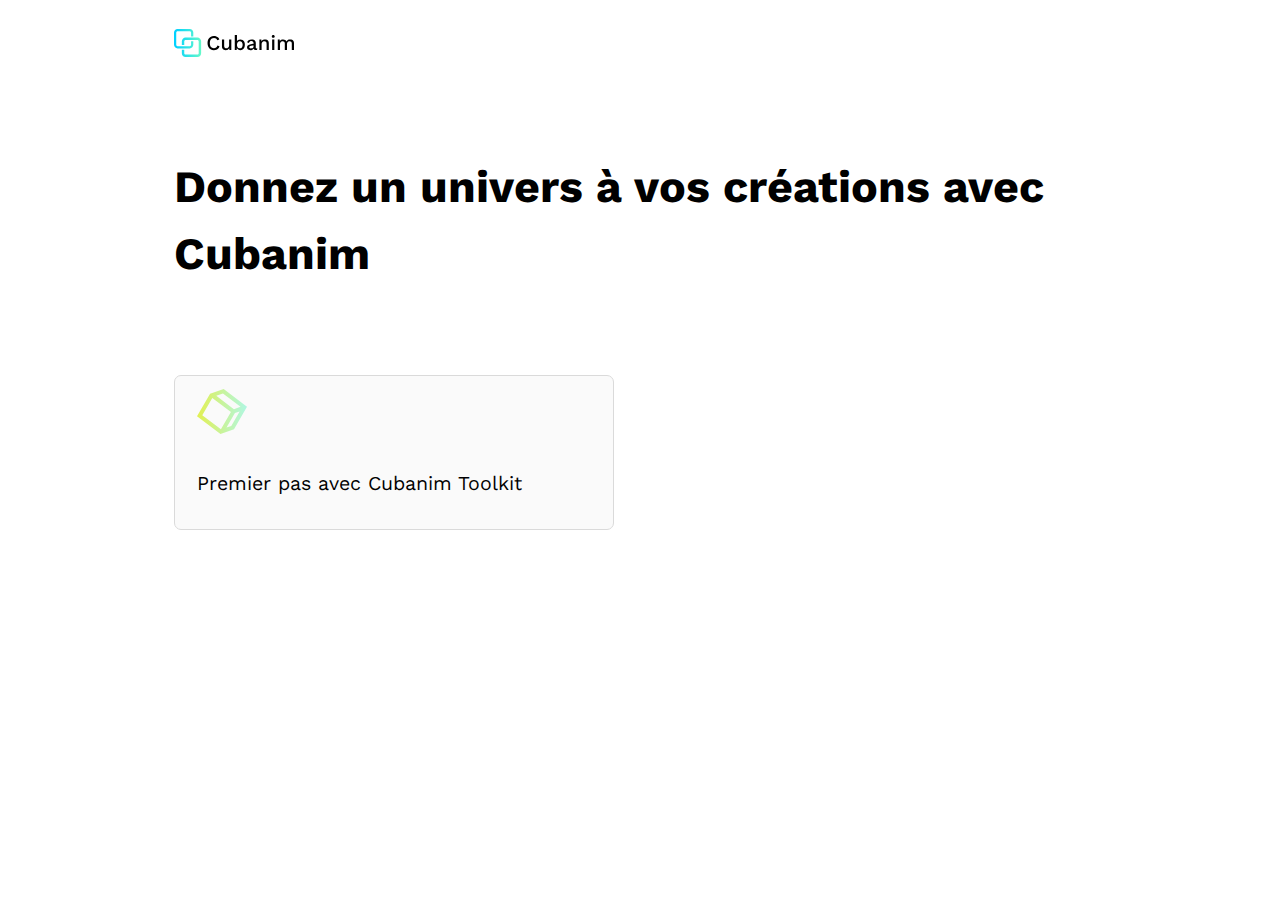
<file: index.html>
<!DOCTYPE html>
<html>

<head>
  <meta charset="UTF-8">
  <meta http-equiv="X-UA-Compatible" content="IE=edge">
  <meta name="viewport" content="width=device-width, initial-scale=1.0">
  <link rel="preconnect" href="https://fonts.googleapis.com">
  <link rel="preconnect" href="https://fonts.gstatic.com" crossorigin>
  <link href="https://fonts.googleapis.com/css2?family=Work+Sans&display=swap" rel="stylesheet">
  <link rel="stylesheet" href="css/simple-grid.css">
  <link rel="icon" href="img/assets/favicon.ico" />
  <meta name="description"
    content="Cubanim est un outil pour rendre accessible la création d'animations pour tous à l'aide de cube" />
  <meta property="og:title" content="Cubanim" />
  <meta property="og:description"
    content="Est un outil pour rendre accessible la création d'animations pour tous à l'aide de cube" />
  <meta property="og:image" content="../img/assets/img-banner.jpg" />
  <meta name="twitter:title" content="Cubanim">
  <meta name="twitter:description"
    content="Est un outil pour rendre accessible la création d'animations pour tous à l'aide de cube">
  <meta name="apple-mobile-web-app-capable" content="yes">
  <meta name="apple-mobile-web-app-status-bar-style" content="white">
  <link rel="apple-touch-icon" href="img/assets/icon.png">
  <title>Cubanim</title>
</head>

<body>
  <div class="bg_violet-blue"></div>
  <div class="container">
    <div class="row">

      <!-- Navbar -->
      <div class="navbar">
        <a href="index.html" class="col-2 logo"><img src="img/assets/logo_logowordmark.svg" alt="logo cubanim"
            srcset=""></a>
        <div class="col-10">
          <!-- <div class="left">
                <a href="setup.html">Installer Cubanim</a>
                <a href="setup.html">Documentation</a>
              </div> -->
        </div>
      </div>


      <div class="col-12">
        <h1>Donnez un univers à vos créations avec Cubanim</h1>
      </div>
      <div class="col-6">
        <a href="doc.html">
          <div class="card">
            <img src="img/assets/cube3d.svg" alt="" width="50px" srcset="">
            <h4>Premier pas avec Cubanim Toolkit</h4>
          </div>
        </a>
      </div>
      <!-- 
      <div class="col-6">
        <a href="doc.html">
          <div class="card">
            <img src="img/assets/union.svg" alt="" width="50px" srcset="">
            <h4>Je suis un créateur</h4>
          </div>
        </a>
      </div> -->


    </div>
</body>

</html>
</file>
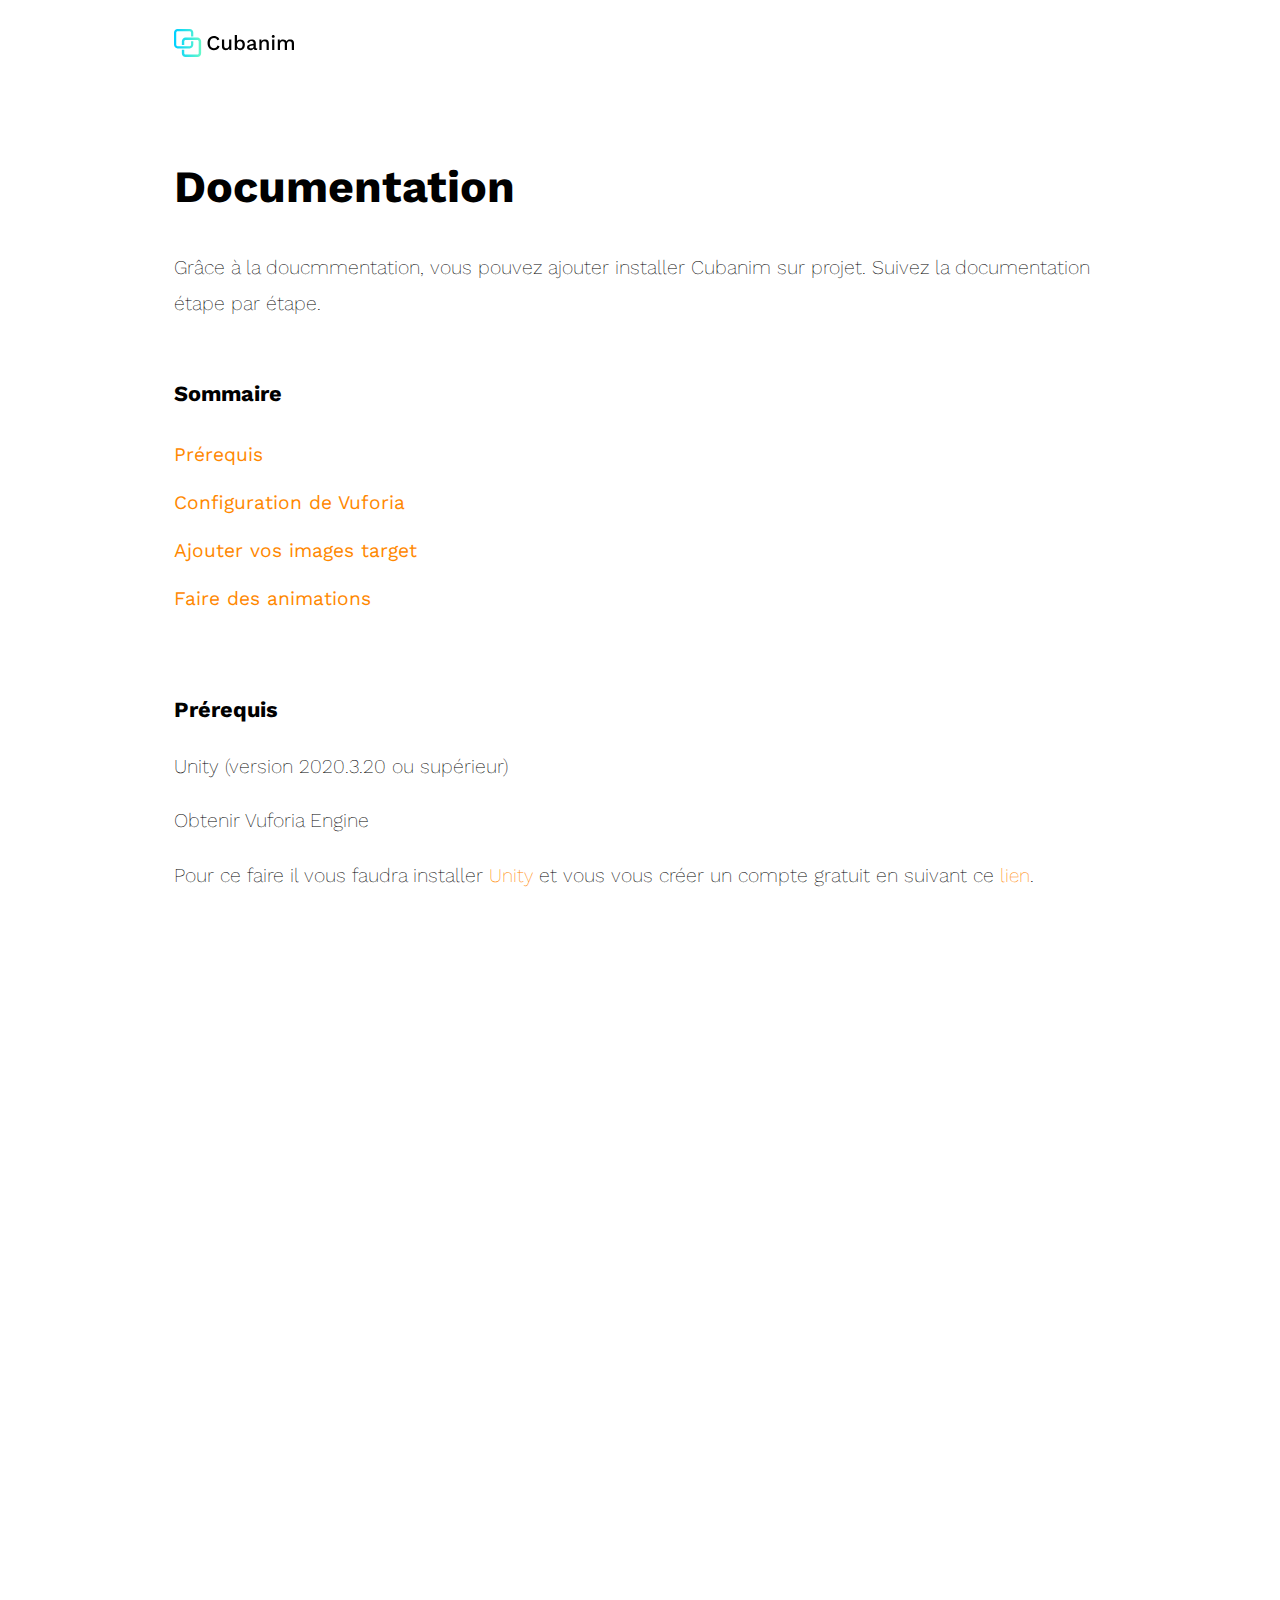
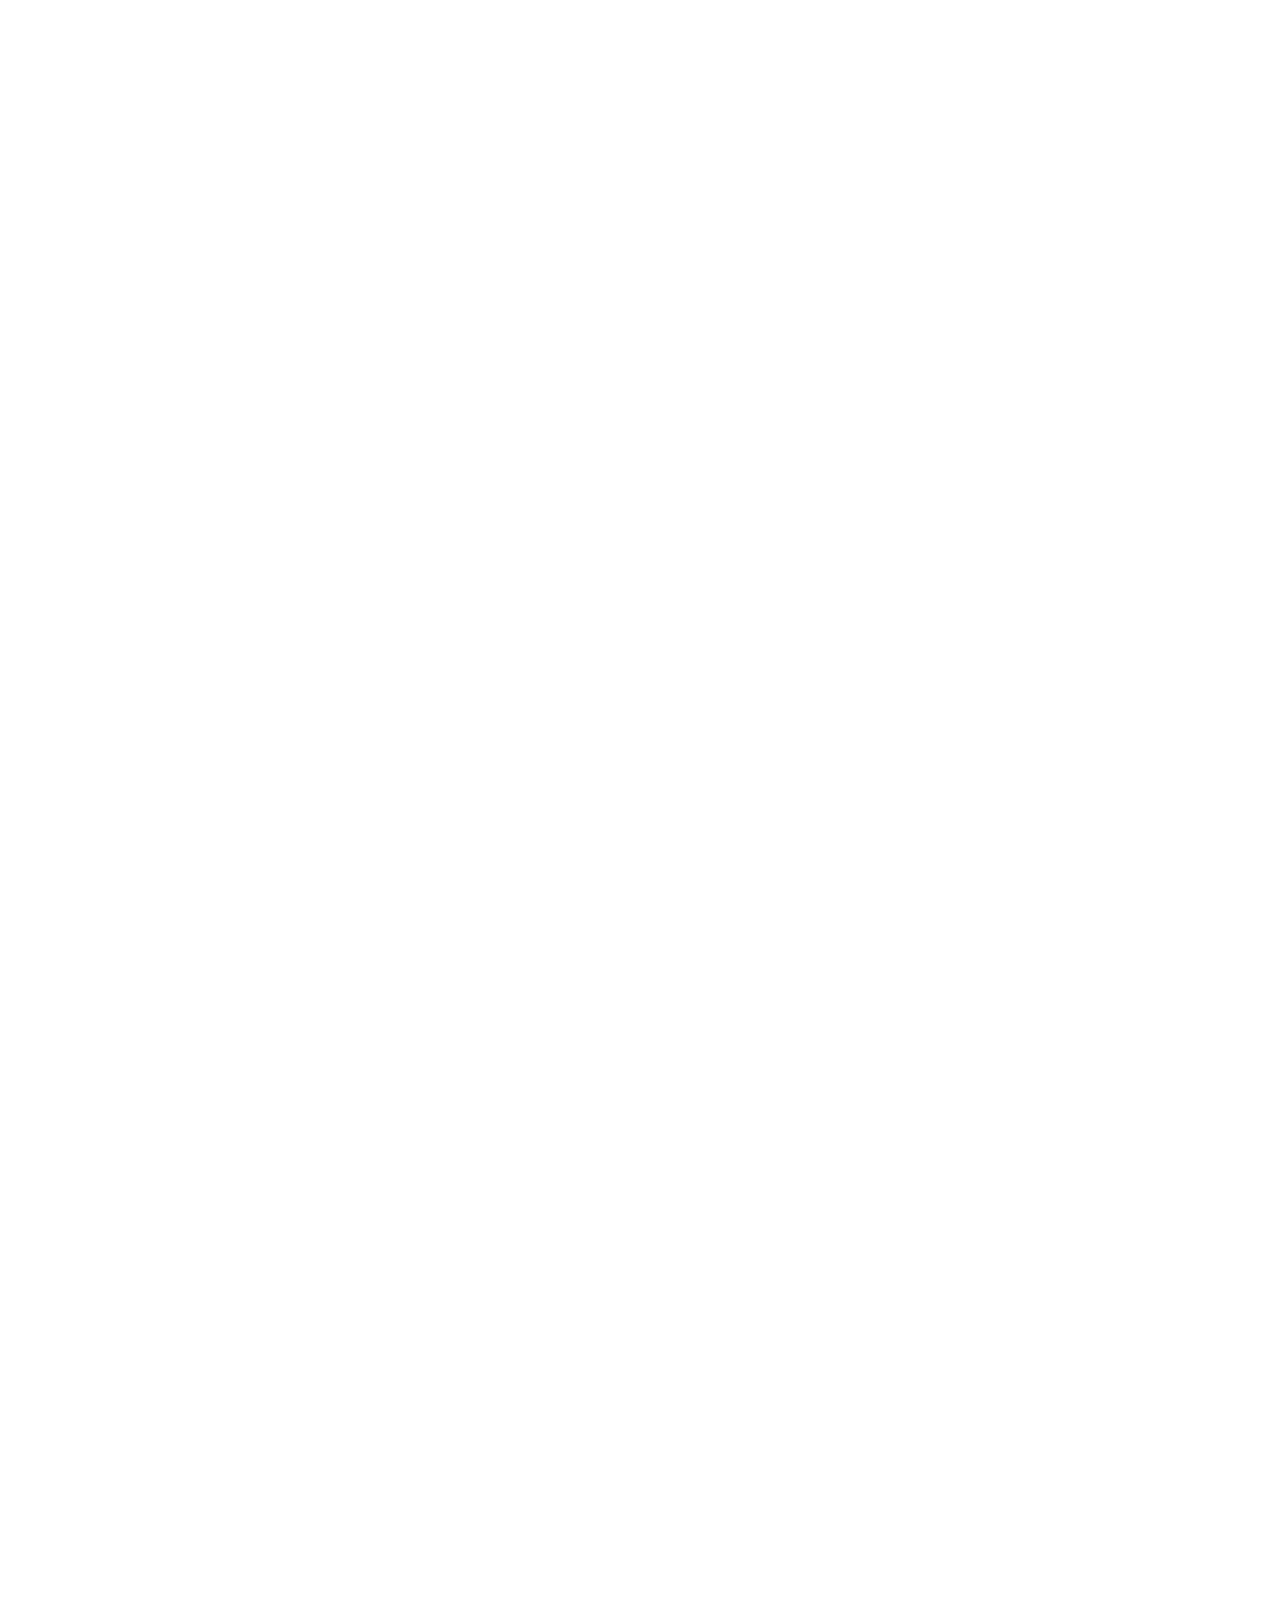
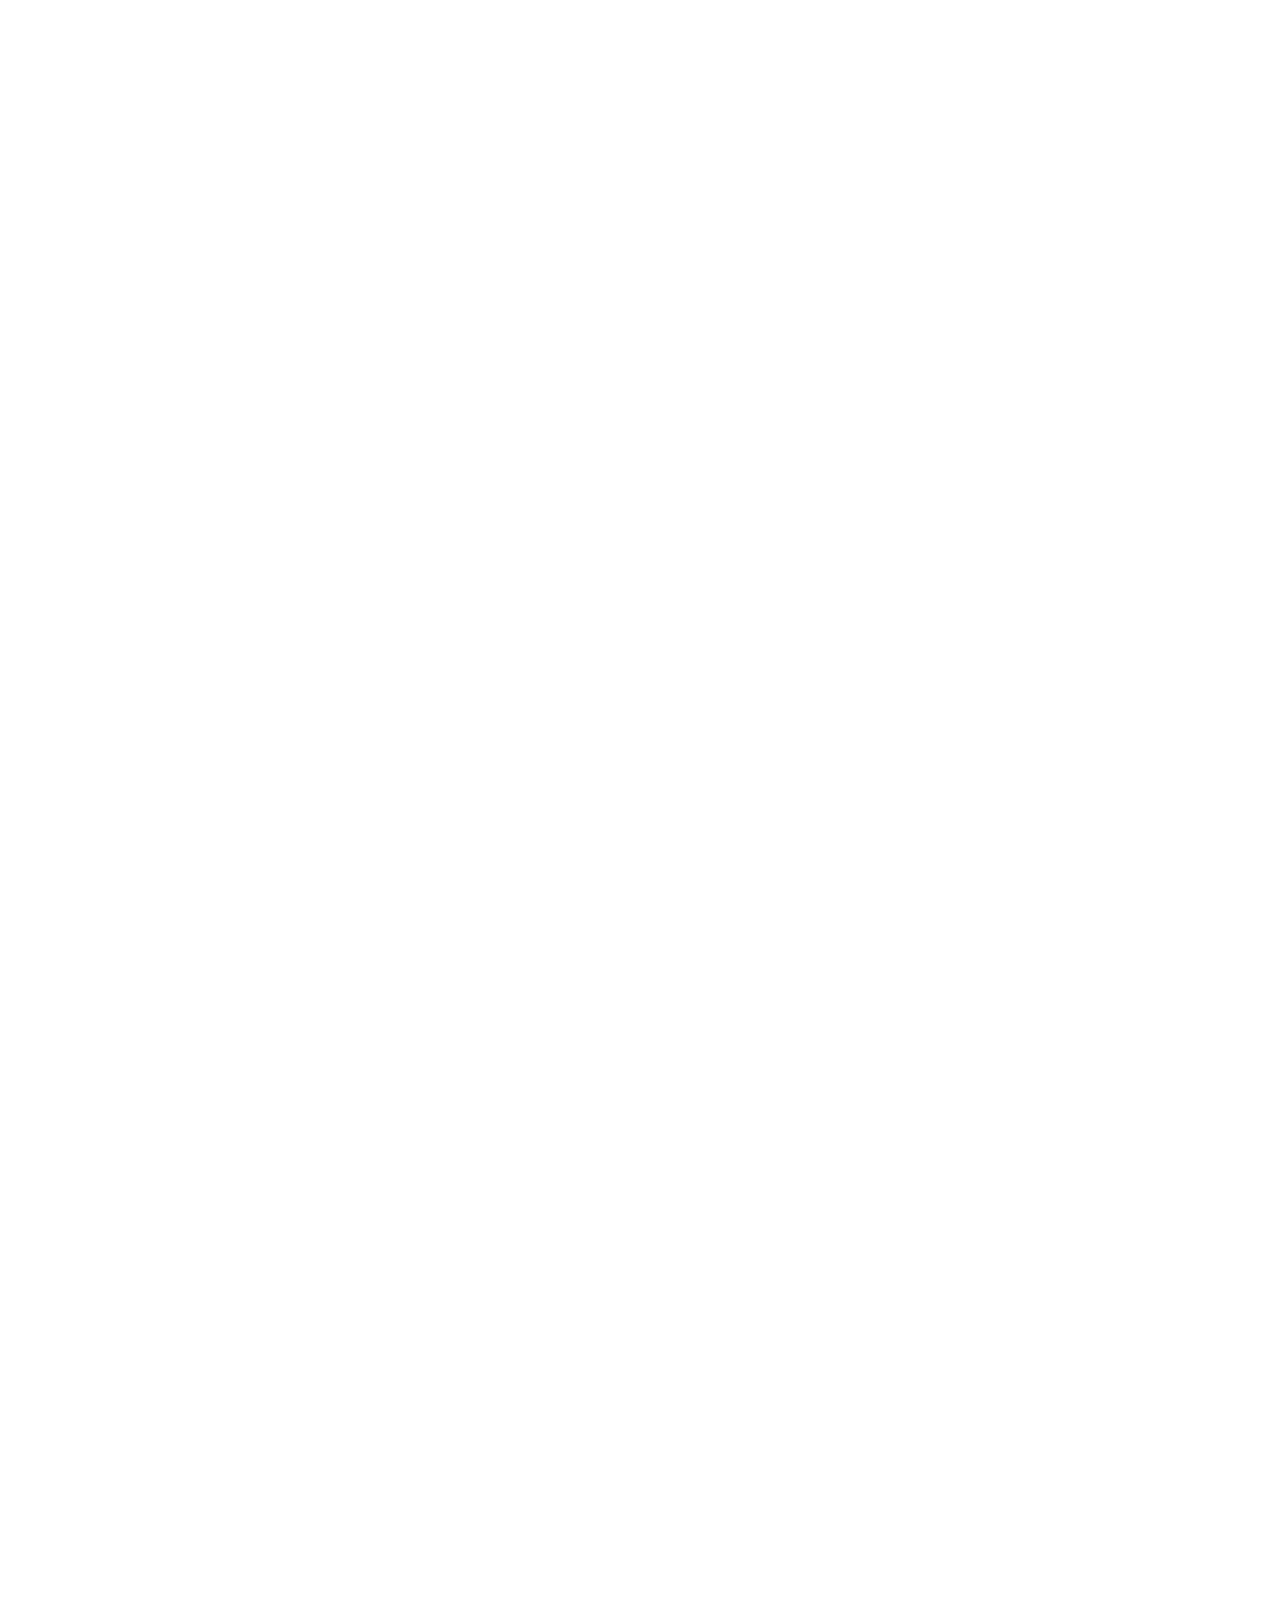
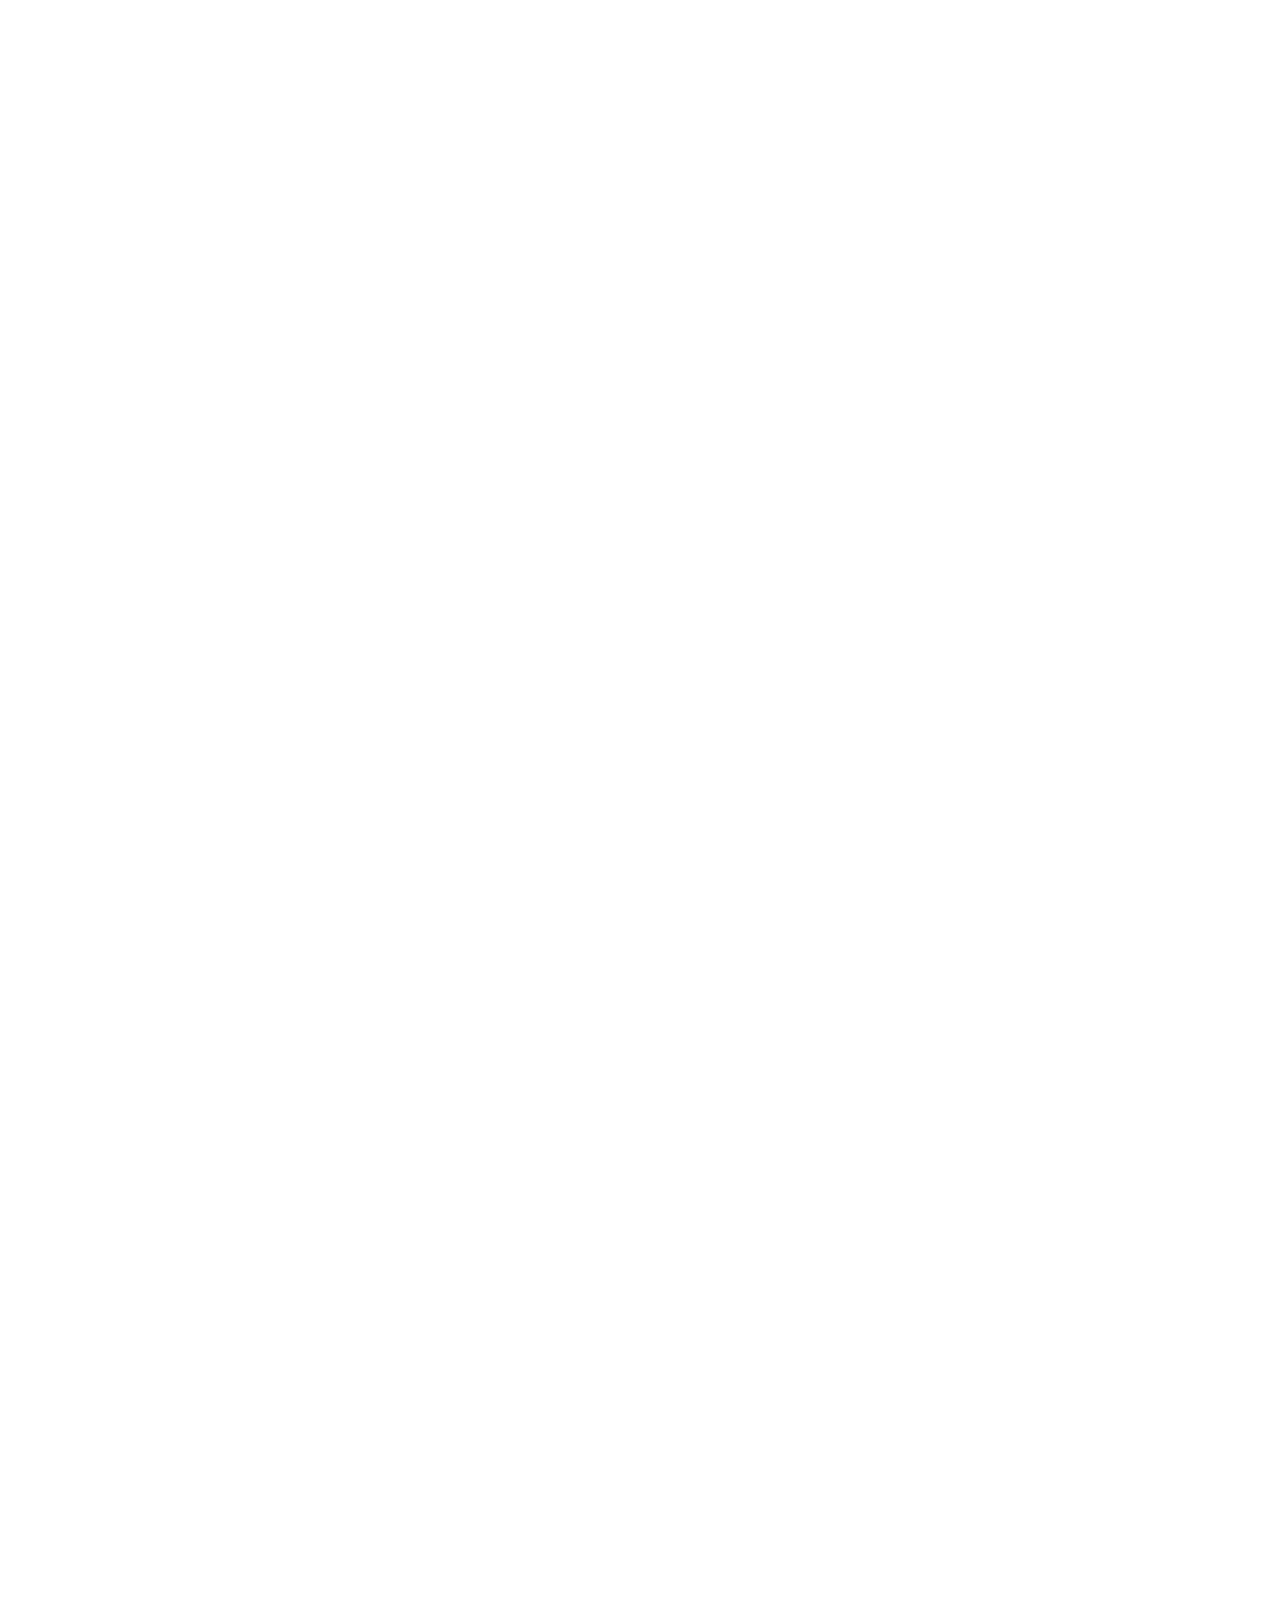
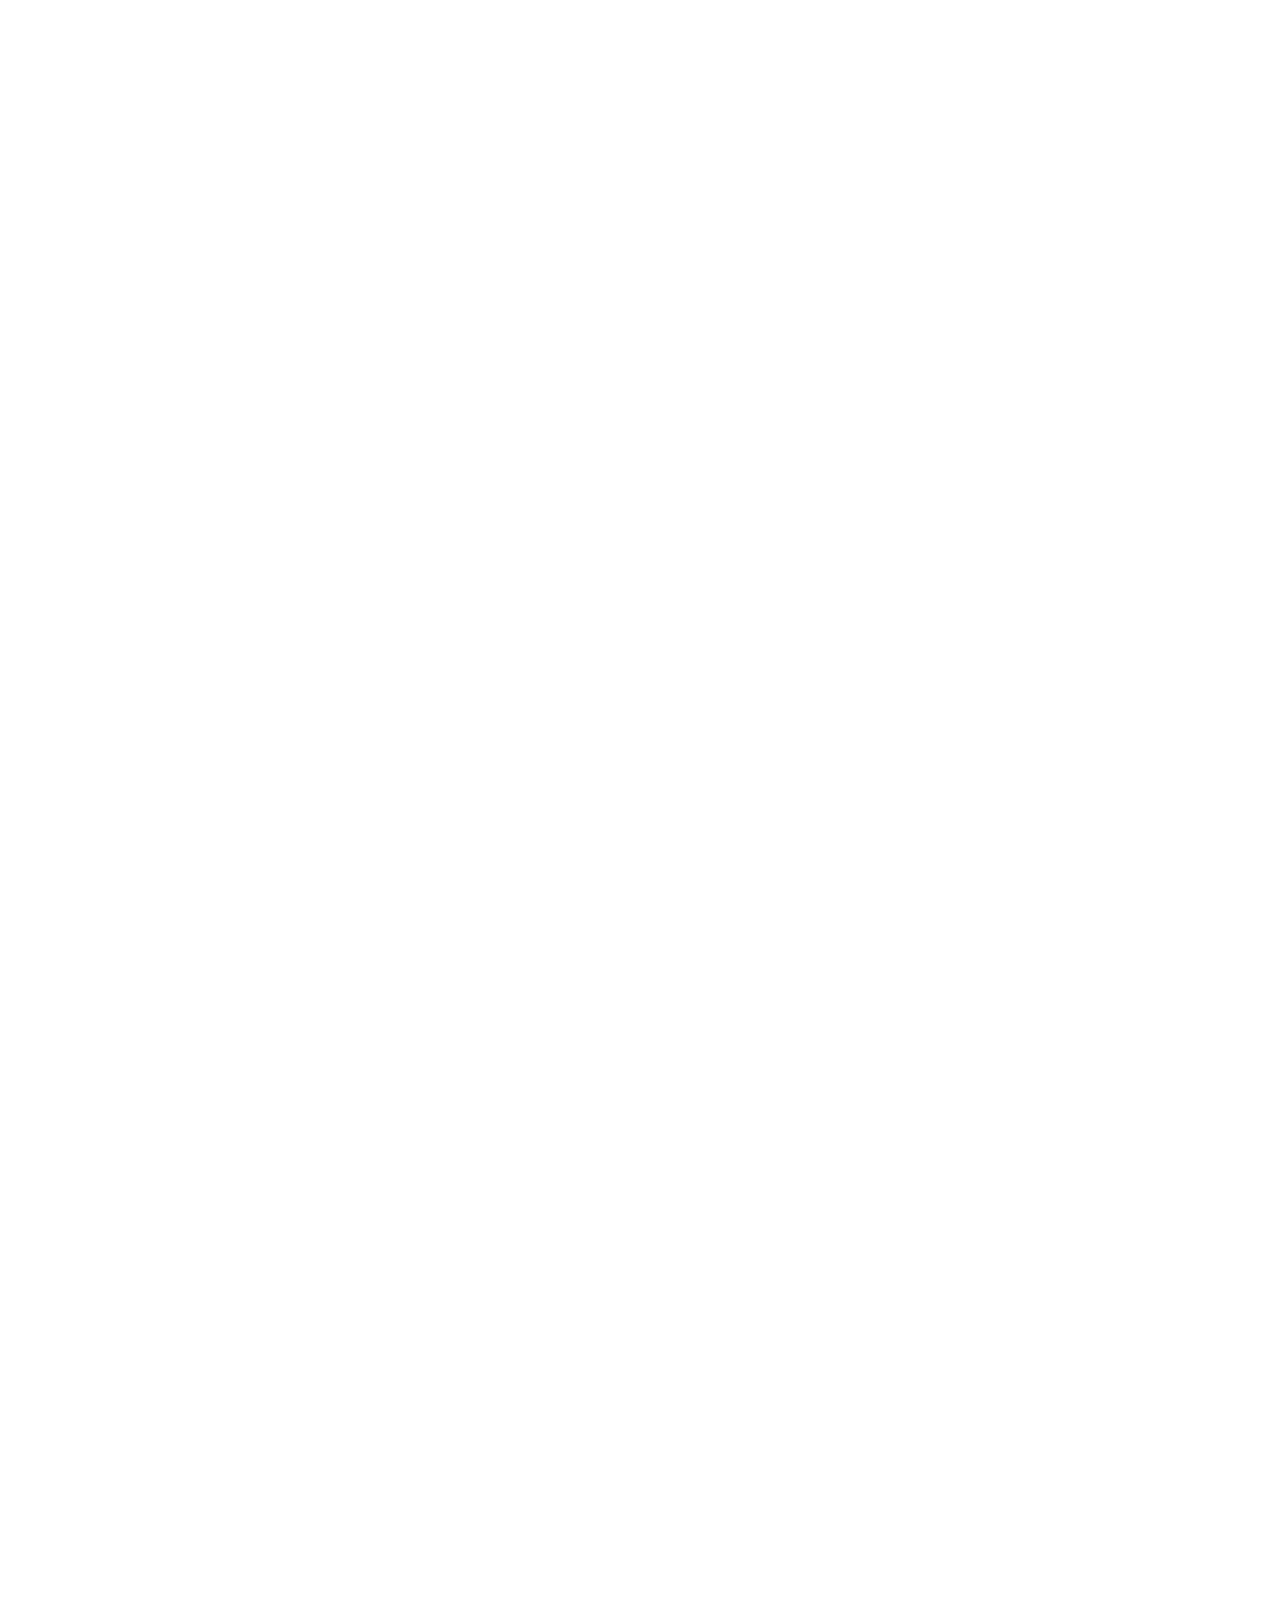
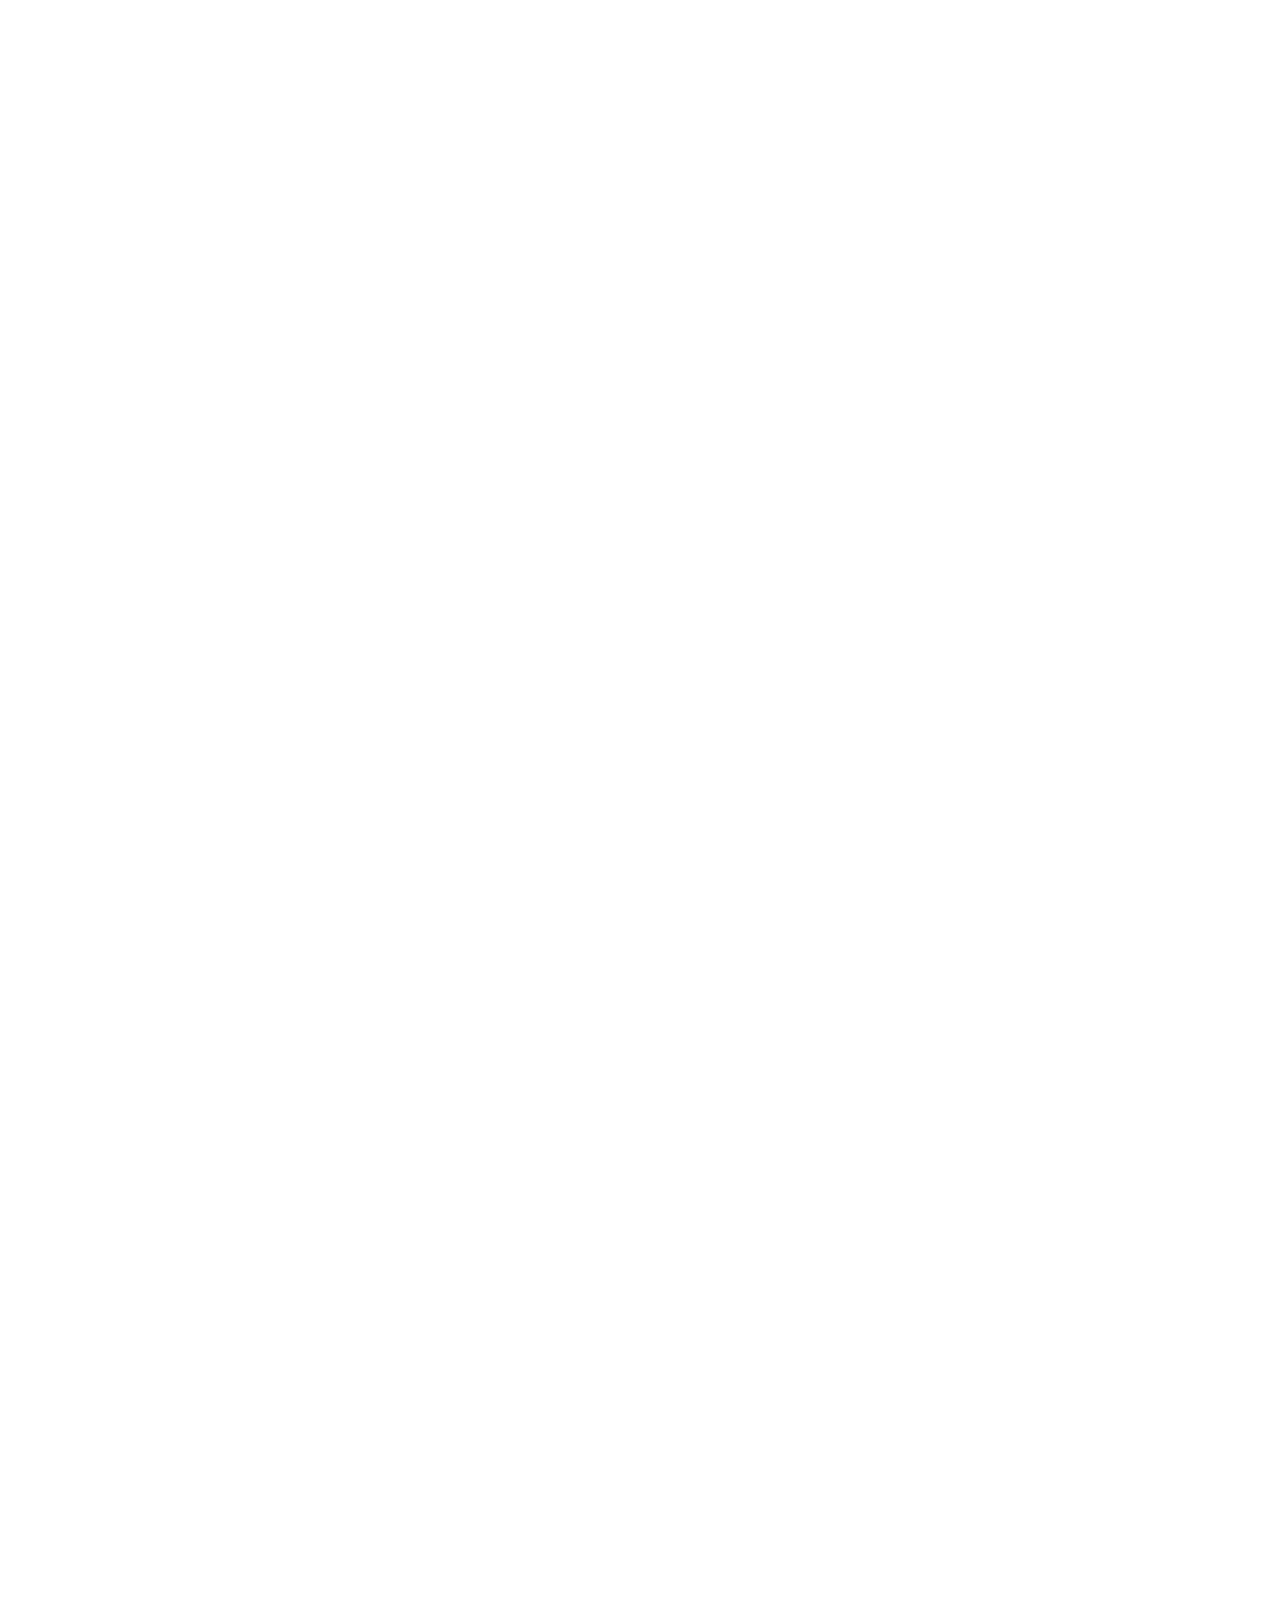
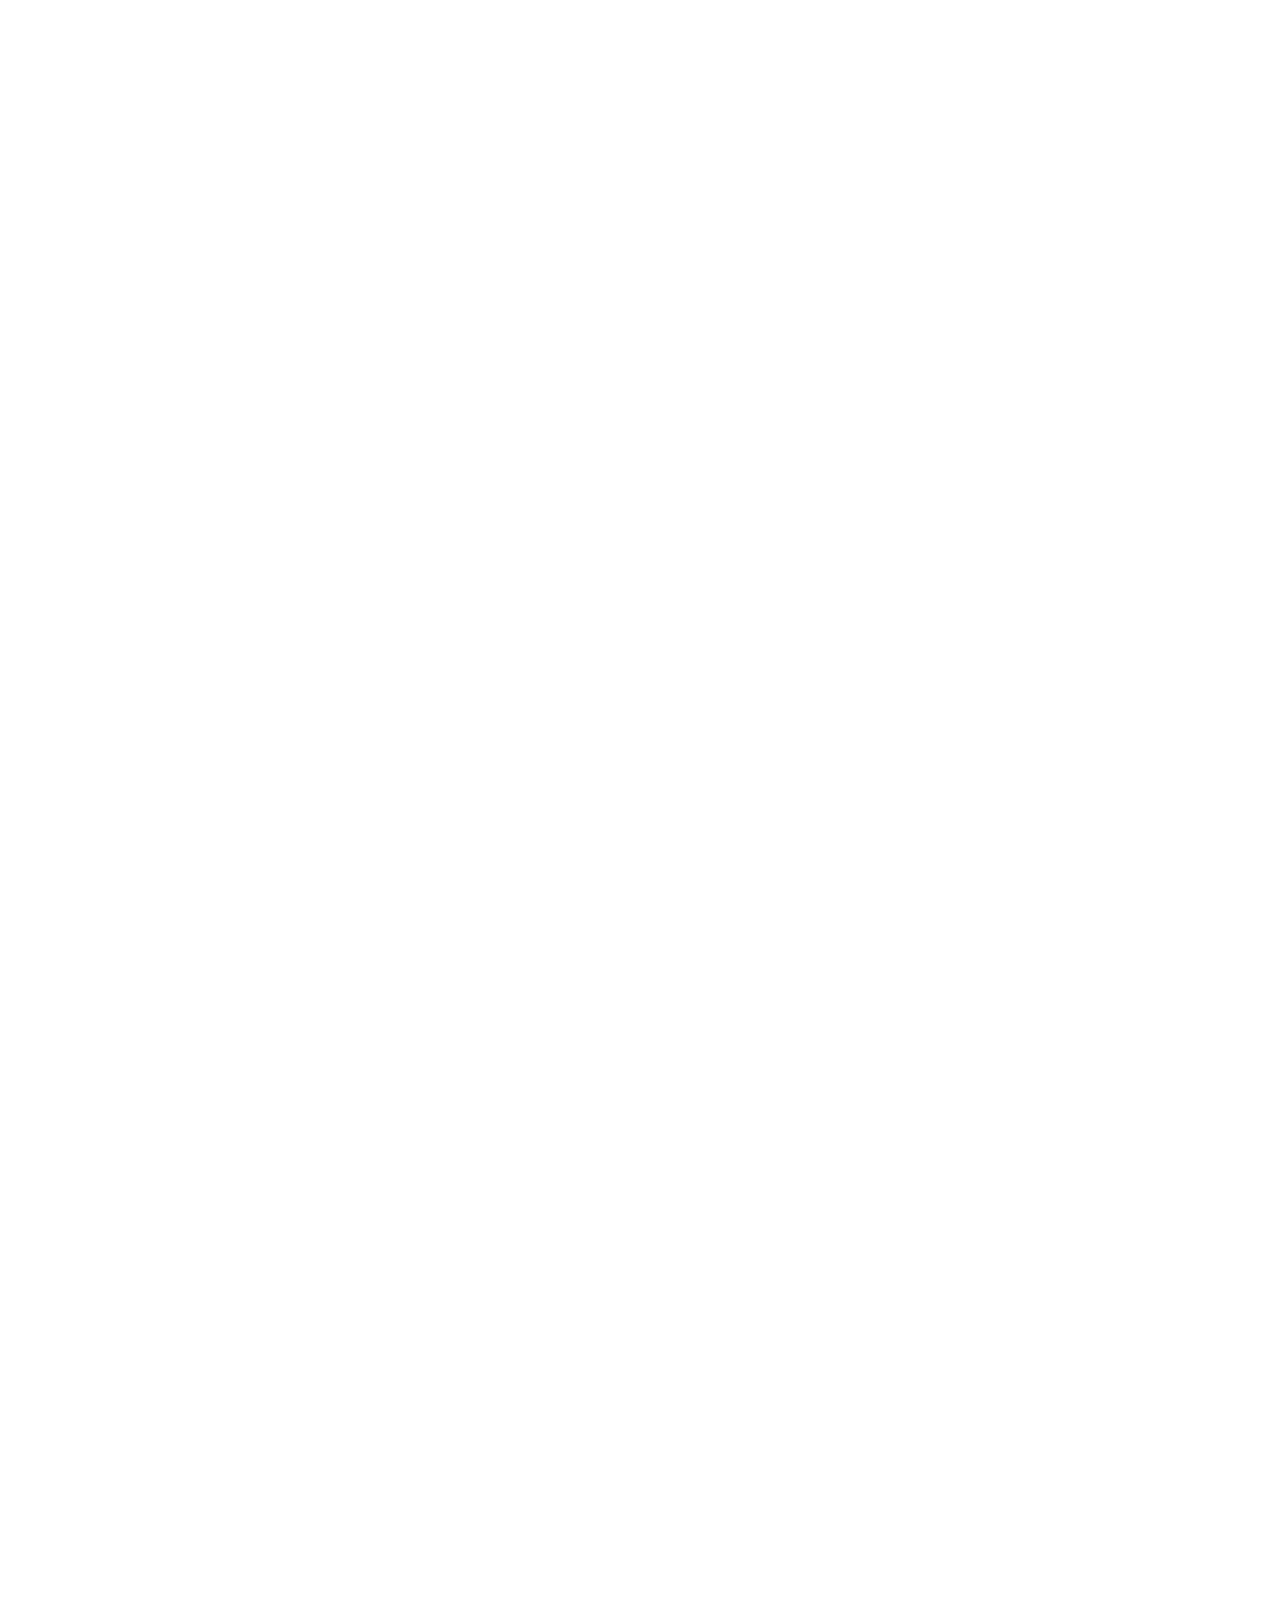
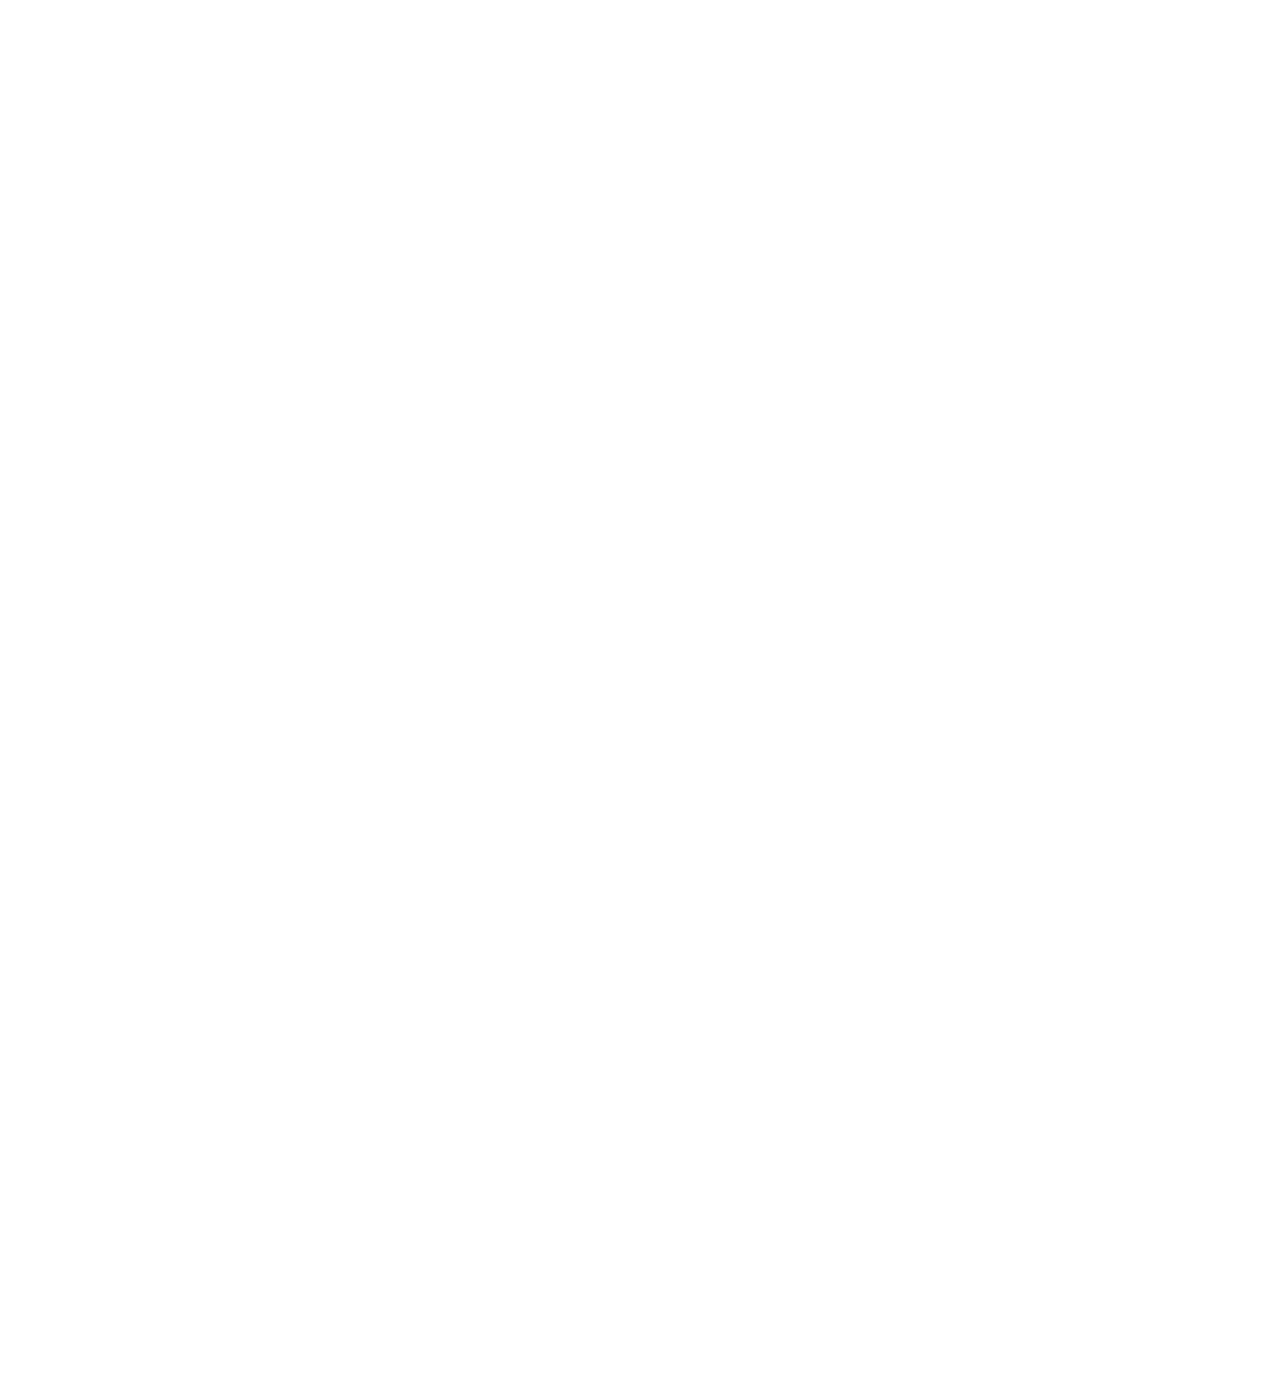
<file: doc.html>
<!DOCTYPE html>

<head>
  <meta charset="UTF-8">
  <meta http-equiv="X-UA-Compatible" content="IE=edge">
  <meta name="viewport" content="width=device-width, initial-scale=1.0">
  <link rel="preconnect" href="https://fonts.googleapis.com">
  <link rel="preconnect" href="https://fonts.gstatic.com" crossorigin>
  <link href="https://fonts.googleapis.com/css2?family=Work+Sans&display=swap" rel="stylesheet">
  <link rel="stylesheet" href="css/simple-grid.css">
  <link rel="icon" href="img/assets/favicon.ico" />
  <meta name="description"
    content="Cubanim est un outil pour rendre accessible la création d'animations pour tous à l'aide de cube" />
  <meta property="og:title" content="Cubanim" />
  <meta property="og:description"
    content="Est un outil pour rendre accessible la création d'animations pour tous à l'aide de cube" />
  <meta property="og:image" content="/img/assets/img-banner.jpg" />
  <meta name="twitter:title" content="Cubanim">
  <meta name="twitter:description"
    content="Est un outil pour rendre accessible la création d'animations pour tous à l'aide de cube">
  <meta name="apple-mobile-web-app-capable" content="yes">
  <meta name="apple-mobile-web-app-status-bar-style" content="white">
  <link rel="apple-touch-icon" href="img/assets/icon.png">
  <title>Cubanim</title>
</head>

<body>
  <div class="bg_orange-yellow"></div>
  <div class="container">
    <div class="row">

      <!-- Navbar -->
      <div class="navbar">
        <a href="index.html" class="col-2 logo"><img src="img/assets/logo_logowordmark.svg" alt="logo cubanim"
            srcset=""></a>
        <div class="col-10">
          <!-- <div class="left">
                <a href="setup.html">Installer Cubanim</a>
                <a href="setup.html">Documentation</a>
              </div> -->
        </div>
      </div>


      <div class="col-12">

        <!-- Start introduction documentation -->
        <h1>Documentation</h1>
        <p>Grâce à la doucmmentation, vous pouvez ajouter installer Cubanim sur projet. Suivez la documentation étape
          par étape.</p>

        <div class="sommary">
          <h3>Sommaire</h3>
          <li><a href="#prérequis">Prérequis</a></li>
          <li><a href="#config-vuforia">Configuration de Vuforia</a></li>
          <li><a href="#ajouter-vos-images-target">Ajouter vos images target</a></li>
          <li><a href="#faire-des-animations">Faire des animations</a></li>
        </div>

        <!-- End introduction documentation -->

        <section class="documentation_section">
          <div id="prérequis">
            <h3>Prérequis</h3>
            <li>
              <p>Unity (version 2020.3.20 ou supérieur)</p>
            </li>
            <li>
              <p>Obtenir Vuforia Engine</p>
            </li>
            <p>Pour ce faire il vous faudra installer <a href="https://unity.com/download">Unity</a> et vous vous créer
              un compte gratuit en suivant ce <a href="https://id.unity.com/account/new" target="_blank">lien</a>.</p>
            <p>Vuforia Engine est nécessaire pour utiliser Cubanim, vous devez donc vous <a
                href="https://developer.vuforia.com/"> créer un compte développeur</a></p>
          </div>
        </section>

        <section class="documentation_section">
          <div id="config-vuforia">
            <h3>Configuration de Vuforia</h3>
            <p>Une fois votre compte créé, il vous faut obtenir une licence, cliquez sur <code>Get basic</code>,</p>
            <img src="img/doc/creator/JPEG/docCreator2.jpg" alt="" class="col-12">
            <p>Donnez lui un nom et une fois ceci fait, vous pouvez commencer à inclure des images target.</p>
            <img src="img/doc/creator/JPEG/docCreator3.jpg" alt="" class="col-12"></img>
            <p>Le fonctionnement de Vuforia va permettre à la caméra de reconnaître des images targets grâce à des
              points d'intersection présents sur l’image.</p>
            <img src="img/doc/creator/JPEG/docCreator18.jpg" alt="" class="col-12">
            <!--<p>Des effets de particules sont enregistrées dans le fichier Cubanim.</p>-->
            <p>Pour ajouter des images targets, vous devez d’abord créer une base de données pour y mettre toutes vos
              images target. Cliquez sur <code>“Add Database”</code>.</p>
            <img src="img/doc/creator/JPEG/docCreator5.jpg" alt="" class="col-12">
            <p>Puis choisissez <code>Device</code> en nommant votre database (Base de données).</p>
            <img src="img/doc/creator/JPEG/docCreator7.jpg" alt="" class="col-12">
            <p>Une fois ceci fait vous pouvez ajouter des images targets dans votre base de données Vuforia. aller sur
              <code>`Target manager`</code>, et cliquez sur <code>“add target”</code>.
            </p>
            <img src="img/doc/creator/JPEG/docCreator1.jpg" alt="" class="col-12">
            <p>Il faut alors mettre <code>Single Image</code>, avec un <code>width</code> de 30 ce qui est
              suffisant pour la
              largeur
              d’un cube de 10 cm. et Importez votre image.</p>
            <p>Après votre image importée, vous pouvez voir un nombre d’étoiles en fonction que Vuforia a de la facilité
              à reconnaître l’image target.</p>
            <img src="img/doc/creator/JPEG/docCreator13.jpg" alt="" class="col-12">
            <p>En cliquant sur votre image, vous pouvez aussi voir les détails du marquage en cliquant sur <code>“Some
                Features”</code>.</p>
            <img src="img/doc/creator/JPEG/docCreator11.jpg" alt="" class="col-6">
            <img src="img/doc/creator/JPEG/docCreator12.jpg" alt="" class="col-6">
          </div>
      </div>
      <p>Une fois toutes les images importées dans votre Vuforia. Téléchargez votre fichier Vuforia en cliquant sur
        <code>Download Database</code> puis sur <code>Unity Editor</code>.
      </p>
      <img src="img/doc/creator/JPEG/docCreator14.jpg" alt="" class="col-12">
      <p>Vuforia vous a donc exporté votre database en fichier, dans le cas ici
        <br><code>“Nom-de-ma-base.unitypackage”</code>.
      </p>
      <p>Téléchargez puis ouvrez le Toolkit de Cubanim disponible <a
          href="https://www.dropbox.com/s/i8gafu3nbvmmrfl/CubanimToolkit.zip?dl=0" target="_blank">ici</a>.</p>
      <img src="img/doc/creator/JPEG/docCreator19.jpg" alt="" class="col-12">
      <p>Puis ouvrez votre fichier <code>Cubanim-ToolkitUnity</code> et importer votre fichier
        <br><code>Nom-de-ma-base.unitypackage</code> dans votre projet Unity.
      </p>
      <img src="img/doc/creator/JPEG/docCreator15.jpg" alt="" class="col-12">
      <p>Téléchargez le package Vuforia disponible dans la page <a href="https://developer.vuforia.com/downloads/sdk"
          target="_blank">Downloads</a>. Et ouvrez-le pour l'importer dans votre projet.</p>
      <p>Après l'installation, si vous allez dans <code>Window > package manager</code>, vous pouvez voir que le
        package à été correctement installé.</p>
      <img src="img/doc/creator/JPEG/docCreator15.jpg" alt="" class="col-12">
      <!--Faire la capture-->
      <br>



      <!--<p>Download data base !!!!!! + change width page de 98% </p>-->

    </div>
    </section>

    <br>

    <section class="documentation_section">
      <div id="ajouter-vos-images-target">
        <h3>Ajouter vos images Target</h3>
        <img src="img/doc/creator/JPEG/docCreator21.jpg" alt="">
        <p>Les images montrés dans ce toolkit Unity sont stocké dans le dossier
          <code>Assets/Editor/ImageTargetTextures/Cubanim</code>.
        </p>
        <p>En cliquant sur un objet, vous pouvez modifier l'image target. Celui-ci est lié à votre base de données
          Vuforia. Sur votre fichier ce sera peut-être pas écrit "Cubanim" mais par exemple "Nom-de-ma-base-Vuforia".
        </p>
        <img src="img/doc/creator/JPEG/docCreator20.jpg" alt="">
        <p>Dans mon cas ici, je cible l'image <code>1_1</code> de ma base de données <code>Cubanim</code> qui est dans
          Vuforia.</p>
        <p>Pour modifier l'image target affiché sur Unity, vous pouvez importer une image. Importer votre images dans la
          partie Assets puis séléctionnez sur la Scene l'image que vous voulez modifier puis tout en bas dans le panneau
          à droite. vous pouvez glisser/déposer votre image.</p>

        <!-- <img src="img/doc/creator/JPEG/docCreator23.jpg" alt=""> Faire image  -->

      </div>
    </section>

    <br>


    <!-- Dire comment associé une animation -->
    <section class="documentation_section">
      <div id="#faire-des-animations">
        <h3>Faire des animations</h3>
        <p>Pour faire des animations sur Cubanim, vous devez utiliser le Particle System. Vous pouvez y accéder depuis
          le menu <code>+ / Effects / Particle System </code></p>
        <img src="img/doc/creator/JPEG/docCreator22.jpg" alt="">
        <p>Pour plus d'informations, voici la <a
            href="https://learn.unity.com/tutorial/introduction-to-particle-systems" target="_blank">documentation
            d'Unity</a></p>
      </div>
    </section>

    <br>

    <div class="col-12">
      <a href="doc.html">
        <div class="card">
          <img src="img/assets/union.svg" alt="" width="50px" srcset="">
          <h4>Je veux personnaliser mon Cubanim</h4>
        </div>
      </a>
    </div>

  </div>
  </div>
</body>

</html>
</file>
<file: css/simple-grid.css>
html,
body {
  height: 100%;
  width: 100%;
  margin: 0;
  padding: 0;
  left: 0;
  top: 0;
  font-size: 100%;
  overflow-x: hidden;
}

div {
  overflow: auto;
}

* {
  font-family: "Work Sans", sans-serif;
  color: #000;
  line-height: 1.5;
}

::-moz-selection {
  background-color: #ff880042;
}

::selection {
  background-color: #ff880042;
}

li {
  list-style-type: none;
  list-style: none;
  line-height: 2.3;
}

img {
  width: 100%;
}

h1 {
  font-size: calc(2rem + 1vw);
}

h2 {
  font-size: 2.2rem;
}

h3 {
  font-size: calc(1.2rem + 0.2vw);
}

h4 {
  font-size: 1.225rem;
  font-weight: 400;
}

h5 {
  font-size: 1rem;
}

h6 {
  font-size: 0.875rem;
}

p {
  font-size: calc(1.2rem + 0.03vw);
  font-weight: 200;
  line-height: 1.8;
}

a {
  font-size: 1.2rem;
  text-decoration: underline;
  text-decoration: none;
  color: #ff8800;
}

.font-light {
  font-weight: 300;
}

.font-regular {
  font-weight: 400;
}

.font-heavy {
  font-weight: 700;
}

.left {
  text-align: left;
}

.right {
  text-align: right;
}

.center {
  text-align: center;
  margin-left: auto;
  margin-right: auto;
}

.justify {
  text-align: justify;
}

.hidden-sm {
  display: none;
}

.container {
  width: 90%;
  margin-left: auto;
  margin-right: auto;
}

@media only screen and (min-width: 18.8em) {
  .container {
    width: 80%;
  }
}

@media only screen and (min-width: 60em) {
  .container {
    width: 75%;
    max-width: 60rem;
  }
}

.row {
  position: relative;
  width: 100%;
}

.row [class^="col"] {
  float: left;
  margin-top: 3%;
  margin-bottom: 3%;
  margin-left: 1.5%;
  display: block;
  min-height: 0.125rem;
}

.row::after {
  content: "";
  display: table;
  clear: both;
}

.col-1,
.col-2,
.col-3,
.col-4,
.col-5,
.col-6,
.col-7,
.col-8,
.col-9,
.col-10,
.col-11,
.col-12 {
  width: 96%;
}

.col-1-sm {
  width: 4.33333%;
}

.col-2-sm {
  width: 12.66667%;
}

.col-3-sm {
  width: 21%;
}

.col-4-sm {
  width: 29.33333%;
}

.col-5-sm {
  width: 37.66667%;
}

.col-6-sm {
  width: 46%;
}

.col-7-sm {
  width: 54.33333%;
}

.col-8-sm {
  width: 62.66667%;
}

.col-9-sm {
  width: 71%;
}

.col-10-sm {
  width: 79.33333%;
}

.col-11-sm {
  width: 87.66667%;
}

.col-12-sm {
  width: 96%;
}

@media only screen and (min-width: 45em) {
  .col-1 {
    width: 4.33333%;
  }
  .col-2 {
    width: 12.66667%;
  }
  .col-3 {
    width: 21%;
  }
  .col-4 {
    width: 29.33333%;
  }
  .col-5 {
    width: 37.66667%;
  }
  .col-6 {
    width: 46%;
  }
  .col-7 {
    width: 54.33333%;
  }
  .col-8 {
    width: 62.66667%;
  }
  .col-9 {
    width: 71%;
  }
  .col-10 {
    width: 79.33333%;
  }
  .col-11 {
    width: 87.66667%;
  }
  .col-12 {
    width: 96%;
  }
  .hidden-sm {
    display: block;
  }
}

.navbar {
  text-decoration: underline;
  text-decoration: none;
}

.navbar a {
  margin-left: 30px;
  text-decoration: none;
}

.navbar img {
  width: 120px;
  height: auto;
}

.sommary {
  padding-top: 1rem;
  padding-bottom: 1rem;
}

.sommary li {
  line-height: 3;
}

.documentation_section {
  margin-top: 2rem;
  margin-bottom: 2rem;
}

.documentation_section img {
  position: initial;
}

.documentation_section a {
  font-size: 1.2rem;
  color: #ff8800;
}

.card {
  background-color: #f8f8f8b7;
  font-weight: 400;
  width: 89%;
  border-radius: 7px;
  padding-top: 3%;
  padding-bottom: 1%;
  padding-left: 5%;
  padding-right: 5%;
  position: relative;
  overflow: hidden;
  text-decoration: underline;
  text-decoration: none;
  border: solid 1px #dadada;
}

.card img {
  width: 50px;
}

.card a {
  text-decoration: underline;
  text-decoration: none;
}

code {
  font-family: "Courier New", Courier, monospace;
  text-decoration: none;
  background-color: #eeeeee;
  padding: 7px;
  border-radius: 4px;
}

@media only screen and (min-width: 320px) {
  .container {
    width: 90%;
  }
  .bg_orange-yellow {
    top: -30vh;
    right: 0%;
    width: 50%;
  }
}
/*# sourceMappingURL=simple-grid.css.map */
</file>
